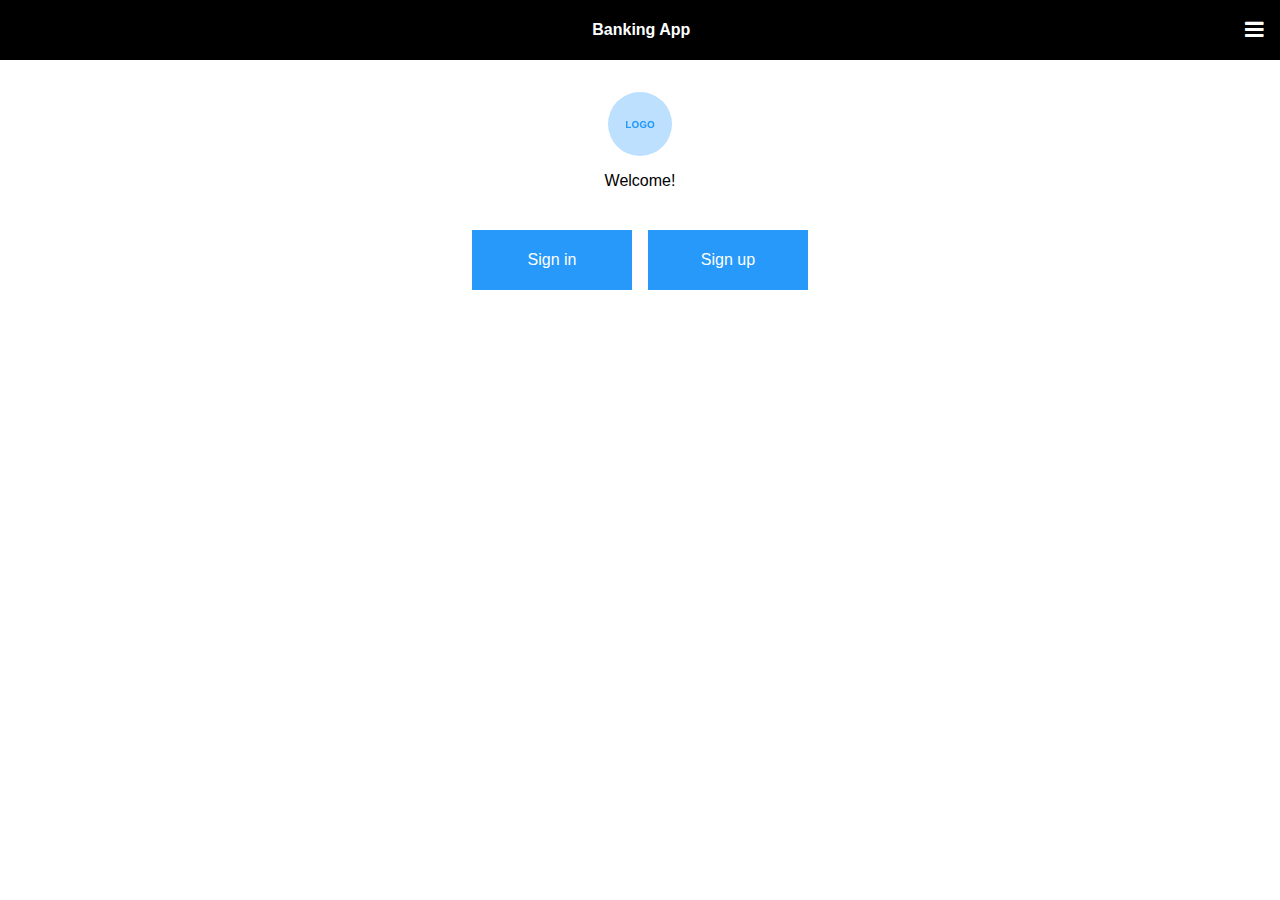
<file: index.html>
<!DOCTYPE html>
<html lang="en">
<head>
    <meta charset="UTF-8">
    <meta http-equiv="X-UA-Compatible" content="IE=edge">
    <meta name="viewport" content="width=device-width, initial-scale=1.0">
    <title>Create a login</title>
    <link href="css/normalize.css" rel="stylesheet">
    <link rel="stylesheet" href="https://cdnjs.cloudflare.com/ajax/libs/font-awesome/4.7.0/css/font-awesome.min.css">
    <link rel="stylesheet" href="https://cdnjs.cloudflare.com/ajax/libs/animate.css/4.0.0/animate.min.css">
    <link href="css/styles.css" rel="stylesheet">
</head>
<body>
    <div class="container">
        <header>
            <p class="hd-text">Banking App</p>
                <nav class="mobile-nav animate__animated">
                    <ul id="myLinks">
                        <li><a href="login.html">Login/Sign Up</a></li>
                        <li><a href="settings.html">Settings</a></li>
                    </ul>
                </nav>
                <a class="icon">
                    <i class="fa fa-bars"></i>
                </a>
        </header>
        <div class="banner">
            <img class="logo" src="img/logo.png">
            <p>Welcome!</p>
        </div>
        <div class="buttons">
            <button type="submit">Sign in</button>
            <button type="submit">Sign up</button>
        </div>
    </div>
    <script src="js/scripts.js"></script>
</body>
</html>
</file>
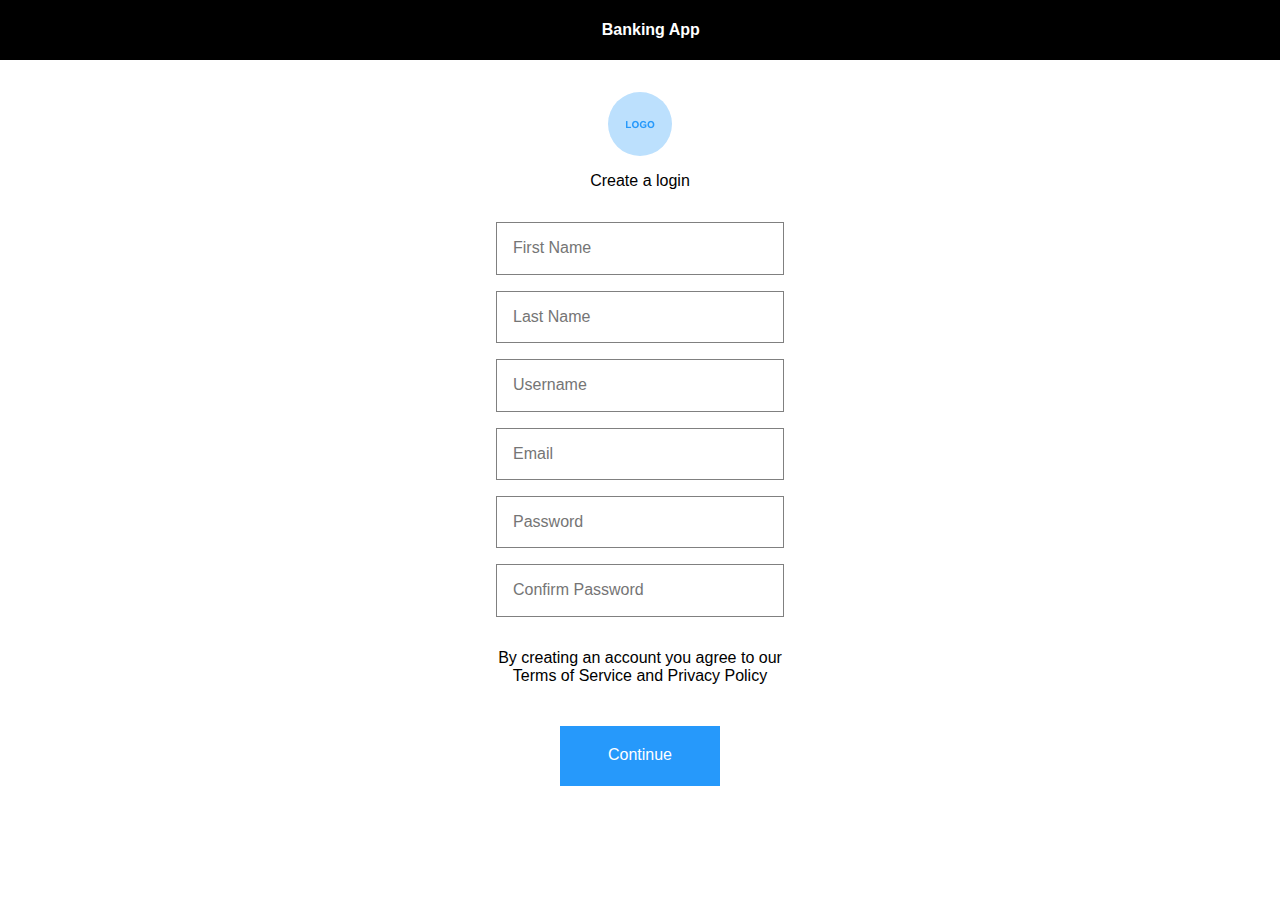
<file: create.html>
<!DOCTYPE html>
<html lang="en">
<head>
    <meta charset="UTF-8">
    <meta http-equiv="X-UA-Compatible" content="IE=edge">
    <meta name="viewport" content="width=device-width, initial-scale=1.0">
    <title>Create a login</title>
    <link href="css/normalize.css" rel="stylesheet">
    <link href="css/styles.css" rel="stylesheet">
</head>
<body>
    <div class="container">
        <header>
            <p class="hd-text">Banking App</p>
        </header>
        <div class="banner">
            <img class="logo" src="img/logo.png">
            <p>Create a login</p>
        </div>
        <div class="input-form">
            <form class="ct-lgn-form" method="get" action="login.html">
                <input type="text" class="first-name" placeholder="First Name">
                <input type="text" class="last-name" placeholder="Last Name">
                <input type="text" class="user-name" placeholder="Username">
                <input type="email" class="email" placeholder="Email">
                <input type="password" class="password" placeholder="Password">
                <input type="password" class="cf-password" placeholder="Confirm Password">
                <p class="terms-of-service">By creating an account you agree to our
                    Terms of Service and Privacy Policy</p>
                <button type="submit">Continue</button>
            </form>
        </div>
    </div>
</body>
</html>
</file>
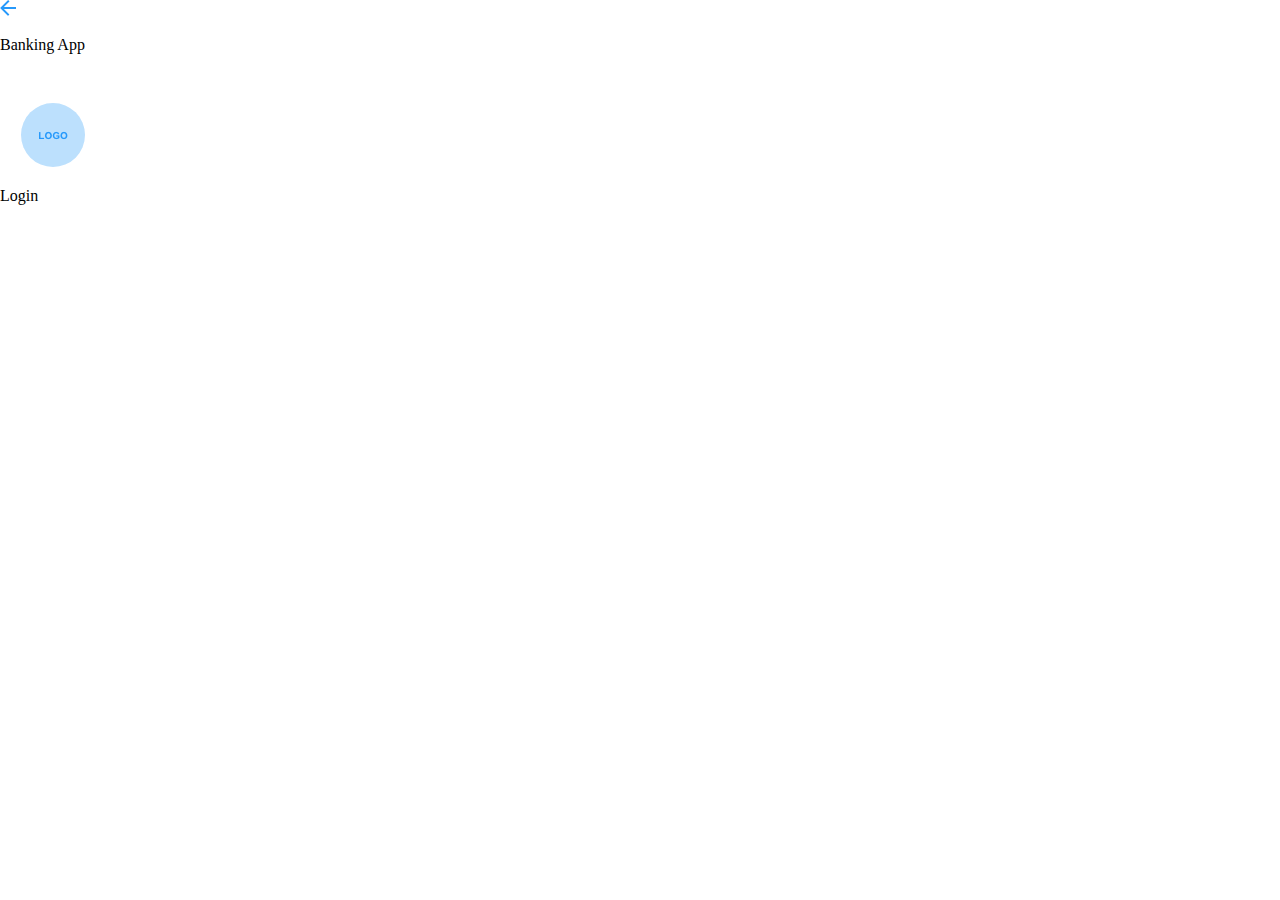
<file: login.html>
<!DOCTYPE html>
<html lang="en">
<head>
    <meta charset="UTF-8">
    <meta http-equiv="X-UA-Compatible" content="IE=edge">
    <meta name="viewport" content="width=device-width, initial-scale=1.0">
    <title>Login</title>
    <link href="css/normalize.css" rel="stylesheet">
    <link href="css/login-styles.css" rel="stylesheet">
</head>
<body>
    <div class="container">
        <header>
            <img src="img/backward-arrow.png" alt="backward-arrow" class="backward-arrow">
            <p class="hd-text">Banking App</p>
        </header>
        <div class="banner">
            <img class="logo" src="img/logo.png">
            <p>Login</p>
        </div>
</body>
</html>
</file>
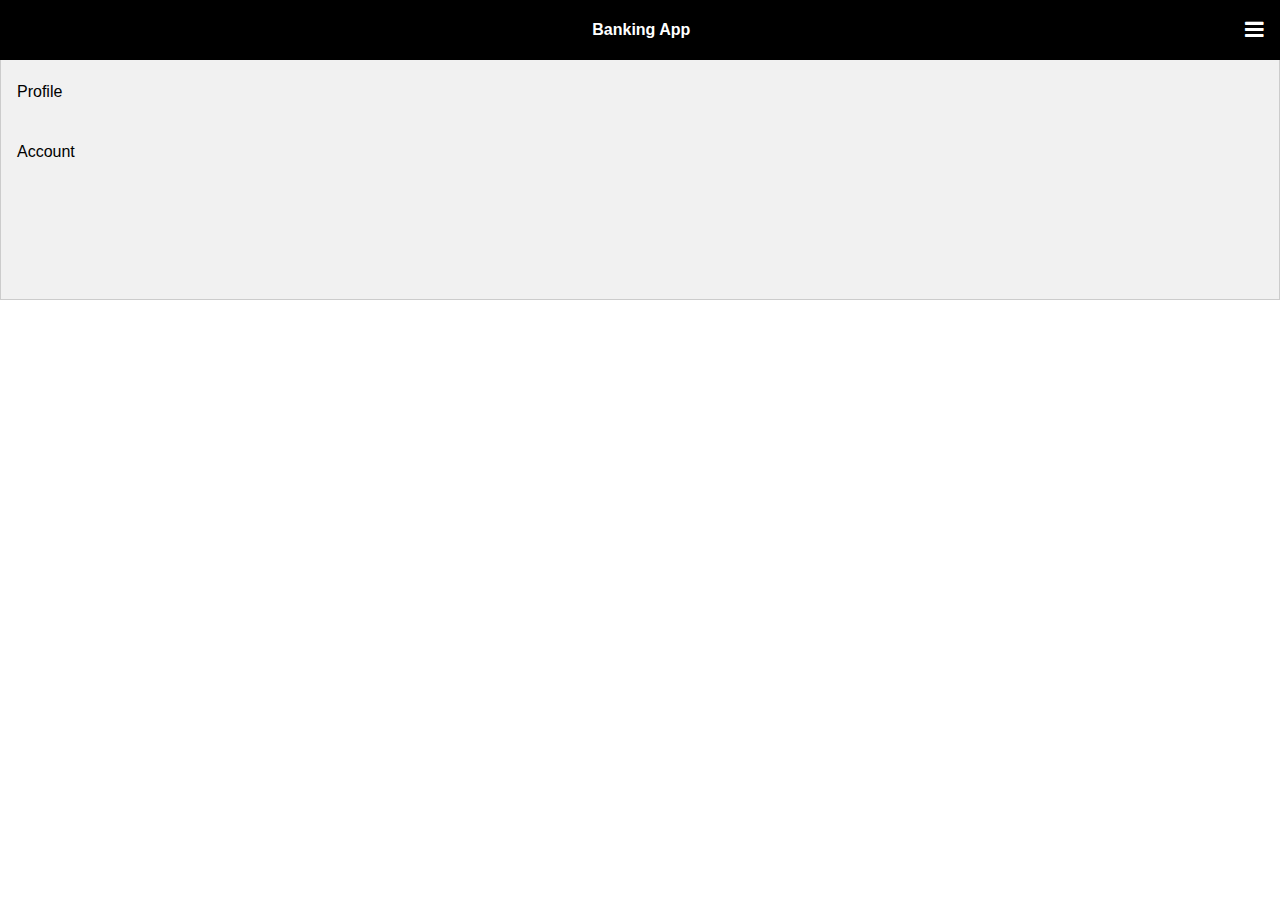
<file: settings.html>
<!DOCTYPE html>
<html lang="en">
<head>
    <meta charset="UTF-8">
    <meta http-equiv="X-UA-Compatible" content="IE=edge">
    <meta name="viewport" content="width=device-width, initial-scale=1.0">
    <title>Settings</title>
    <link href="css/normalize.css" rel="stylesheet">
    <link rel="stylesheet" href="https://cdnjs.cloudflare.com/ajax/libs/font-awesome/4.7.0/css/font-awesome.min.css">
    <link rel="stylesheet" href="https://cdnjs.cloudflare.com/ajax/libs/animate.css/4.0.0/animate.min.css">
    <link href="css/styles.css" rel="stylesheet">
    <link href="css/settings.css" rel="stylesheet">
</head>
<body>
    <div class="container">
        <header>
            <p class="hd-text">Banking App</p>
                <nav class="mobile-nav animate__animated">
                    <ul id="myLinks">
                        <li><a href="signin.html">Sign in/Sign up</a></li>
                        <li><a href="settings.html">Settings</a></li>
                    </ul>
                </nav>
                <a class="icon">
                    <i class="fa fa-bars"></i>
                </a>
        </header>
        <div class="tab">
            <button class="tablinks" onclick="openTabs(event, 'Profile')">Profile</button>
            <button class="tablinks" onclick="openTabs(event, 'Account')">Account</button>
        </div>
          
        <div id="Profile" class="tabcontent">
            <h3>Profile</h3>
            <div class="input-form">
                <form class="ct-lgn-form">
                    <input type="text" class="first-name" placeholder="First Name">
                    <input type="text" class="last-name" placeholder="Last Name">
                    <button class="btn-continue" type="submit">Update Profile</button>
                </form>
            </div>
        </div>
          
        <div id="Account" class="tabcontent">
            <h3>Account</h3>
            <div class="input-form">
                <form class="ct-lgn-form">
                    <input type="text" class="user-name" placeholder="Username">
                    <input type="email" class="email" placeholder="Email">
                    <input type="password" class="password" placeholder="Password">
                    <input type="password" class="cf-password" placeholder="Confirm Password">
                    <button class="btn-continue" type="submit">Update Account</button>
                </form>
            </div>
        </div>
    </div>
    <script src="js/scripts.js"></script>
</body>
</html>
</file>
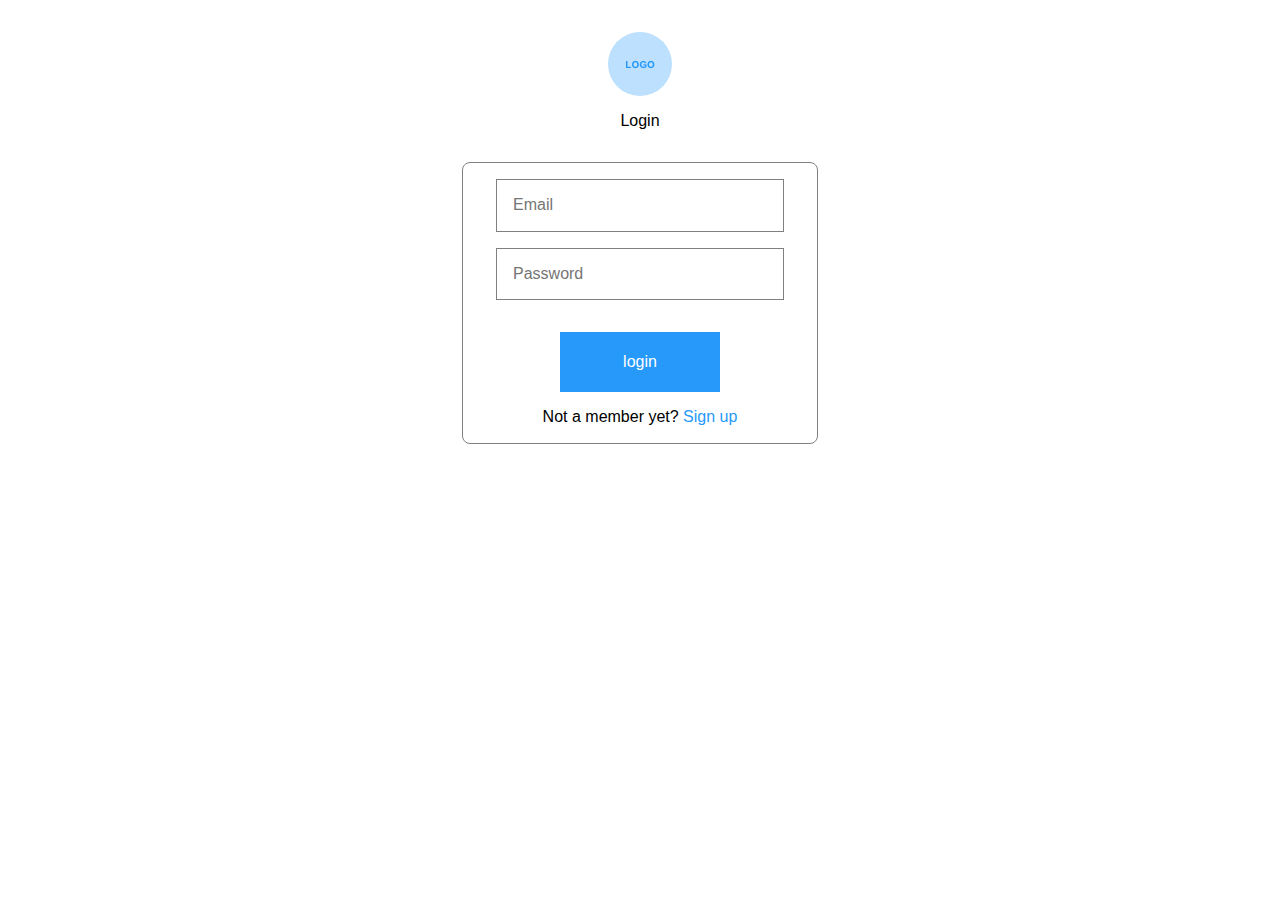
<file: signin.html>
<!DOCTYPE html>
<html lang="en">
<head>
    <meta charset="UTF-8">
    <meta http-equiv="X-UA-Compatible" content="IE=edge">
    <meta name="viewport" content="width=device-width, initial-scale=1.0">
    <title>Sign in</title>
    <link href="css/normalize.css" rel="stylesheet">
    <link href="css/styles.css" rel="stylesheet">
    <link href="css/login-styles.css" rel="stylesheet">
</head>
<body>
    <div class="container">
        <div class="banner">
            <img class="logo" src="img/logo.png">
            <p>Login</p>
        </div>
        <div class="border">
            <div class="input-form">
                <form class="ct-lgn-form">
                    <input type="email" class="email" placeholder="Email">
                    <input type="password" class="password" placeholder="Password">
                    <button type="submit" class="btn-login">login</button>
                </form>
            </div>
            <p>Not a member yet? <a href="signup.html">Sign up</a></p>
        </div>
    </div>
</body>
</html>
</file>
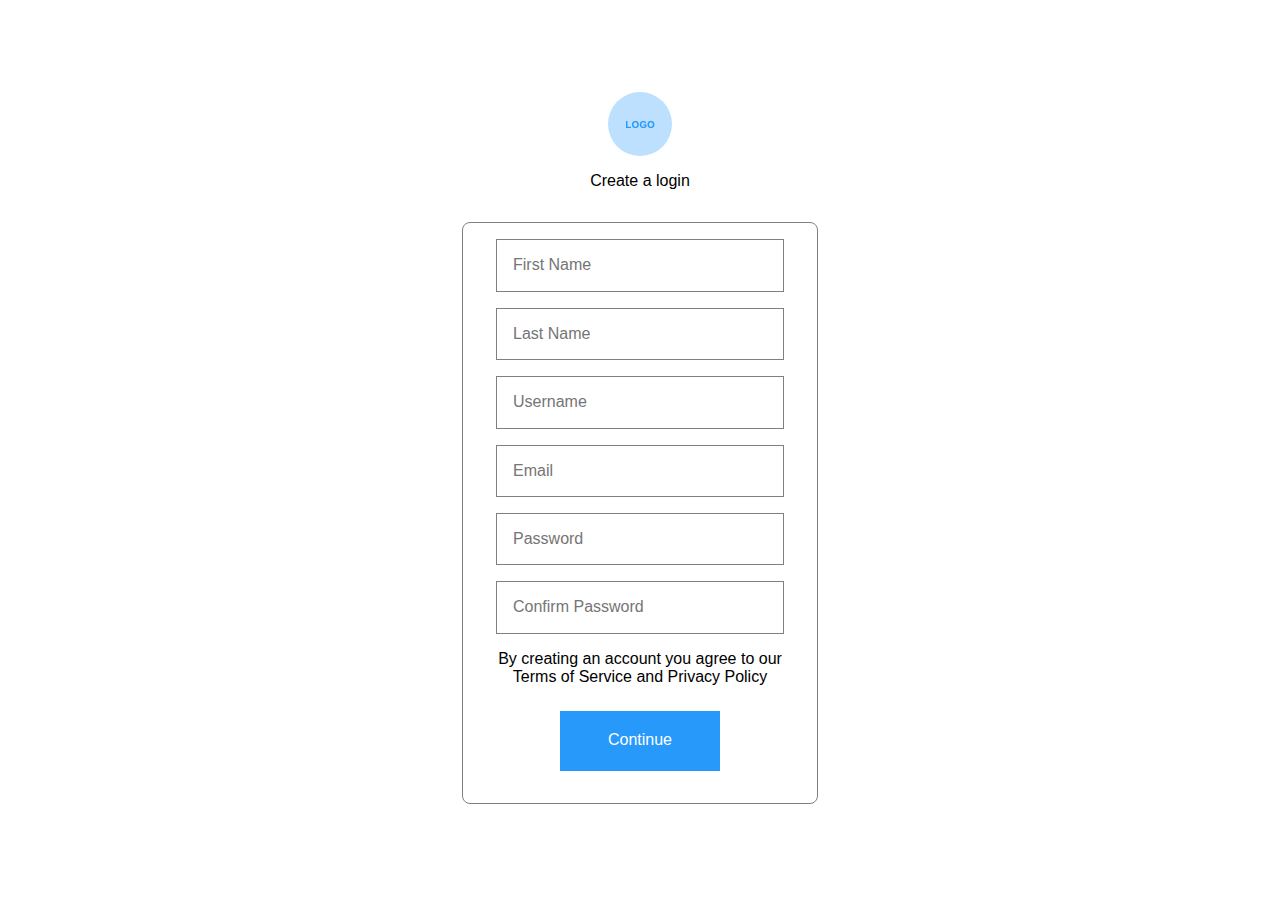
<file: signup.html>
<!DOCTYPE html>
<html lang="en">
<head>
    <meta charset="UTF-8">
    <meta http-equiv="X-UA-Compatible" content="IE=edge">
    <meta name="viewport" content="width=device-width, initial-scale=1.0">
    <title>Sign up</title>
    <link href="css/normalize.css" rel="stylesheet">
    <link href="css/styles.css" rel="stylesheet">
    <link href="css/singup.css" rel="stylesheet">
</head>
<body>
    <div class="container">
        <div class="banner">
            <img class="logo" src="img/logo.png">
            <p>Create a login</p>
        </div>
        <div class="border">
            <div class="input-form">
                <form class="ct-lgn-form" method="get" action="signin.html">
                    <input type="text" class="first-name" placeholder="First Name">
                    <input type="text" class="last-name" placeholder="Last Name">
                    <input type="text" class="user-name" placeholder="Username">
                    <input type="email" class="email" placeholder="Email">
                    <input type="password" class="password" placeholder="Password">
                    <input type="password" class="cf-password" placeholder="Confirm Password">
                    <p class="terms-of-service">By creating an account you agree to our
                        Terms of Service and Privacy Policy</p>
                    <button class="btn-continue" type="submit">Continue</button>
                </form>
            </div>
        </div>
    </div>
</body>
</html>
</file>
<file: css/styles.css>
/* Global Styles */

* {
    box-sizing: border-box;
}

html {
    font-size: 16px;
}

body {
    font-family: 'Roboto', sans-serif;
}

a {
    text-decoration: none;
    color: white;
}

/* Container Styles */

.container {
    margin: 0 auto;
}

/* Header Styles */

header {
    position: fixed;
    height: 60px;
    width: 100%;
    background-color: black;
    display: flex;
    align-items: center;
    justify-content: flex-end;
    padding: 1rem;
}

.hd-text {
    text-align: center;
    color: white;
    font-weight: bold;
    margin-right: auto;
    margin-left: auto;
    padding-left: 1.35rem;
}

/* Hamburger Menu Styles */

.hamburger-menu {
    
}

.icon {
    font-size: 1.35rem;
}

.mobile-nav {
    background-color: #333333;
    position: absolute;
    text-align: center;
    top: 60px;
    left: 0;
    right: 0;
    z-index: 1;
}

#myLinks {
    display: none;
}

ul#myLinks  {
    margin-top: 35px;
    margin-bottom: 35px;
    padding-left: 0px;
}

#myLinks li {
    list-style: none;
    margin: 20px;
}

/* Banner Styles */

.banner {
    padding-top: 92px;
    margin-bottom: 2rem;
    text-align: center;
}

.logo {
    display: block;
    margin-left: auto;
    margin-right: auto;
}

/* Form Styles */

.ct-lgn-form {
    max-width: 320px;
    margin: 0 auto;
    padding: 0 1rem;
    text-align: center;
}

input {
    display: block;
    padding: 1rem 1rem;
    margin: 1rem 0;
    width: 100%;
    color: gray;
    border: 1px solid gray;
    outline: none;
    
}

button {
    margin: .5rem;
    width: 160px;
    height: 60px;
    background-color: #2699FB;
    border: none;
    color: white;
}

.terms-of-service {
    margin: 2rem 0;
}

.buttons {
    display: flex;
    justify-content: center;
}


/* Media Queries */


@media only screen and (min-width: 768px) {

    .mobile-nav {
        background-color: #333333;
        position: relative;
        text-align: center;
        top: 71px;
        left: 0;
        right: 0;
        z-index: 1;
    }

    #myLinks {
        display: none;
    }
    
    ul#myLinks  {
        margin-top: 0px;
        margin-bottom: 0px;
        padding-left: 0px;
    }
    
    #myLinks li {
        list-style: none;
        margin: 0px;
    }

}
</file>
<file: css/login-styles.css>
/* Banner Styles */

.banner {
    padding-top: 2rem;
}


/* Button Styles */

.btn-login {
    margin-top: 1rem;
    margin-bottom: 1rem;
}

/* Border Styles */

.border {
    max-width: 356px;
    border: 1px solid gray;
    border-radius: .50rem;
    margin-left: auto;
    margin-right: auto;
}
    
 .border p {
     text-align: center;
     margin-top: 0rem;
 }
 
 .border p a {
    color: #2699FB;
}
</file>
<file: css/settings.css>
/* Style the tab */

.tab {
    border: 1px solid #ccc;
    background-color: #f1f1f1;
    padding-top: 60px;
    width: 100%;
    height: 300px;
}
  
  /* Style the buttons that are used to open the tab content */

.tab button {
    display: block;
    background-color: inherit;
    color: black;
    padding: 22px 16px;
    width: 100%;
    border: none;
    outline: none;
    text-align: left;
    cursor: pointer;
    transition: 0.3s;
}
  
/* Change background color of buttons on hover */

.tab button:hover {
    background-color: #ddd;
}
  
/* Create an active/current "tab button" class */

  .tab button.active {
    background-color: #ccc;
}
  
/* Style the tab content */

.tabcontent {
    text-align: center;
    float: left;
    display: none;
    padding: 0px 12px;
    border: 1px solid #ccc;
    width: 100%;
    border-left: none;
    height: 300px;
}

button {
    margin: 0rem;
}

/* Form Styles */

.input-form {
    max-width: 320px;
    margin: 0 auto;
}
</file>
<file: css/singup.css>
/* Form Styles */

.ct-lgn-form {
    margin-bottom: 2rem;
}

.terms-of-service {
    margin: 1.5rem 0rem;
}

/* Button Styles */

.btn-continue {
    margin: 0rem;
}

/* Border Styles */

.border {
    max-width: 356px;
    border: 1px solid gray;
    border-radius: .50rem;
    margin-left: auto;
    margin-right: auto;
}
    
 .border p {
     text-align: center;
     margin-top: 0rem;
 }
 
 .border p a {
    color: #2699FB;
}
</file>
